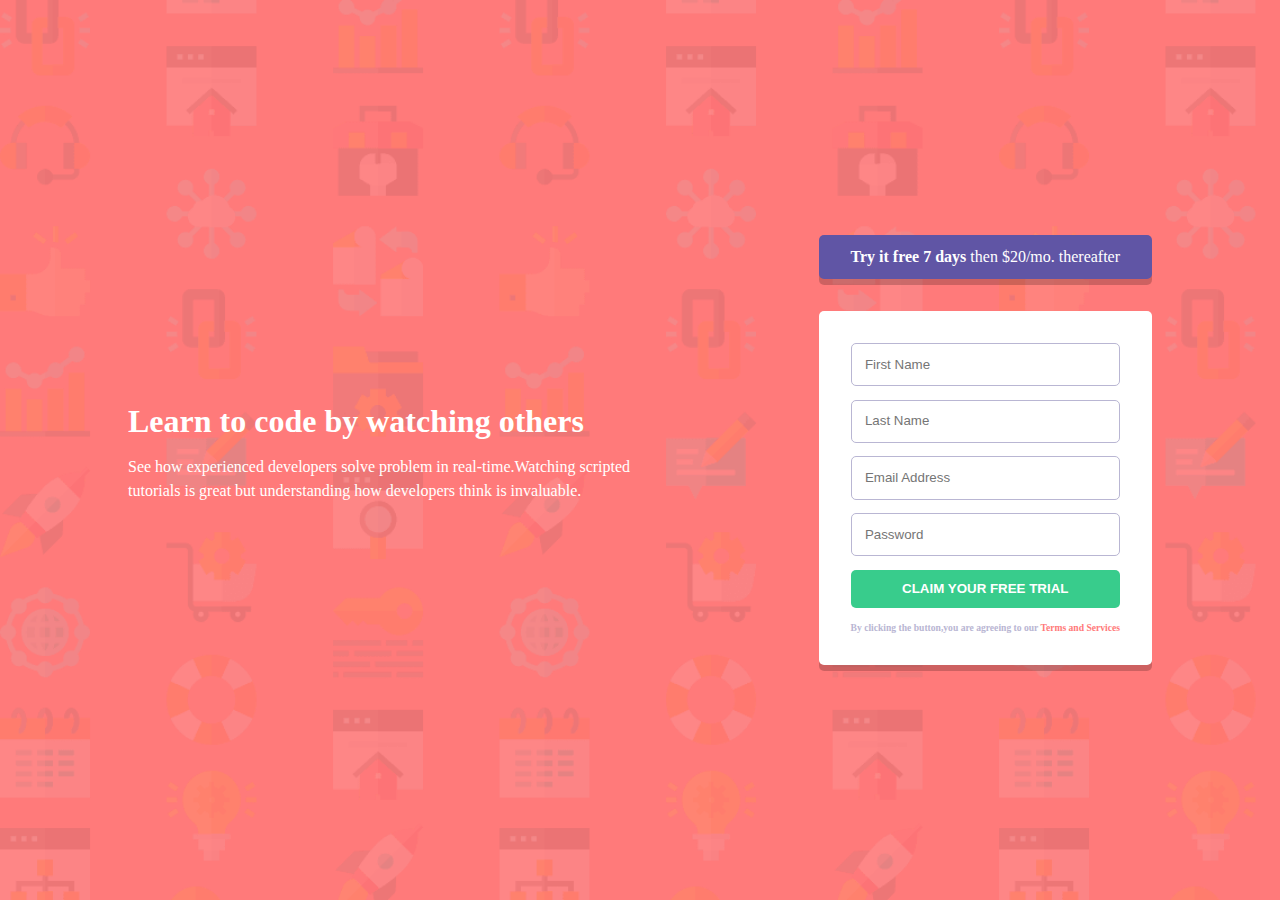
<file: index.html>
<!DOCTYPE html>
<html lang="en">
  <head>
    <meta charset="UTF-8" />
    <meta name="viewport" content="width=device-width, initial-scale=1.0" />
    <title>Login form</title>
    <link
      rel="icon"
      type="image/png"
      sizes="32x32"
      href="../intro-component-with-signup-form-master/images/favicon-32x32.png"
    />
    <link rel="stylesheet" href="styles.css" />
  </head>

  <body>
    <div class="header">
      <div class="content">
        <div class="cta-text">
          <h2 class="cta-heading">Learn to code by watching others</h2>
          <p class="cta-paragrah">
            See how experienced developers solve problem in real-time.Watching
            scripted tutorials is great but understanding how developers think
            is invaluable.
          </p>
        </div>

        <div class="action">
          <div class="free-trial">
            <p><strong>Try it free 7 days</strong> then $20/mo. thereafter</p>
          </div>

          <form class="cta" novalidate>
            <div class="holder">
              <input
                type="text"
                placeholder="First Name"
                name="fname"
                id="fname"
                class="detail"
              />
              <svg width="24" height="24" xmlns="http://www.w3.org/2000/svg">
                <g fill="none" fill-rule="evenodd">
                  <circle fill="#FF7979" cx="12" cy="12" r="12" />
                  <rect fill="#FFF" x="11" y="6" width="2" height="9" rx="1" />
                  <rect fill="#FFF" x="11" y="17" width="2" height="2" rx="1" />
                </g>
              </svg>
              <p class="error-msg error-msg1"></p>
            </div>

            <div class="holder">
              <input
                type="text"
                placeholder="Last Name"
                name="lname"
                id="lname"
                class="detail"
              />
              <svg width="24" height="24" xmlns="http://www.w3.org/2000/svg">
                <g fill="none" fill-rule="evenodd">
                  <circle fill="#FF7979" cx="12" cy="12" r="12" />
                  <rect fill="#FFF" x="11" y="6" width="2" height="9" rx="1" />
                  <rect fill="#FFF" x="11" y="17" width="2" height="2" rx="1" />
                </g>
              </svg>
              <p class="error-msg error-msg2"></p>
            </div>

            <div class="holder">
              <input
                type="email"
                placeholder="Email Address"
                name="email"
                id="email"
                class="detail"
              />
              <svg width="24" height="24" xmlns="http://www.w3.org/2000/svg">
                <g fill="none" fill-rule="evenodd">
                  <circle fill="#FF7979" cx="12" cy="12" r="12" />
                  <rect fill="#FFF" x="11" y="6" width="2" height="9" rx="1" />
                  <rect fill="#FFF" x="11" y="17" width="2" height="2" rx="1" />
                </g>
              </svg>
              <p class="error-msg error-msg3"></p>
            </div>

            <div class="holder">
              <input
                type="password"
                placeholder="Password"
                name="password"
                id="password"
                class="detail"
              />
              <svg width="24" height="24" xmlns="http://www.w3.org/2000/svg">
                <g fill="none" fill-rule="evenodd">
                  <circle fill="#FF7979" cx="12" cy="12" r="12" />
                  <rect fill="#FFF" x="11" y="6" width="2" height="9" rx="1" />
                  <rect fill="#FFF" x="11" y="17" width="2" height="2" rx="1" />
                </g>
              </svg>
              <p class="error-msg error-msg4"></p>
            </div>

            <button type="submit" class="submit-btn">
              CLAIM YOUR FREE TRIAL
            </button>

            <footer class="footnote">
              <p>
                By clicking the button,you are agreeing to our
                <a href="#" class="terms">Terms and Services</a>
              </p>
            </footer>
          </form>
        </div>
      </div>
    </div>
    <script src="script.js"></script>
  </body>
</html>
</file>
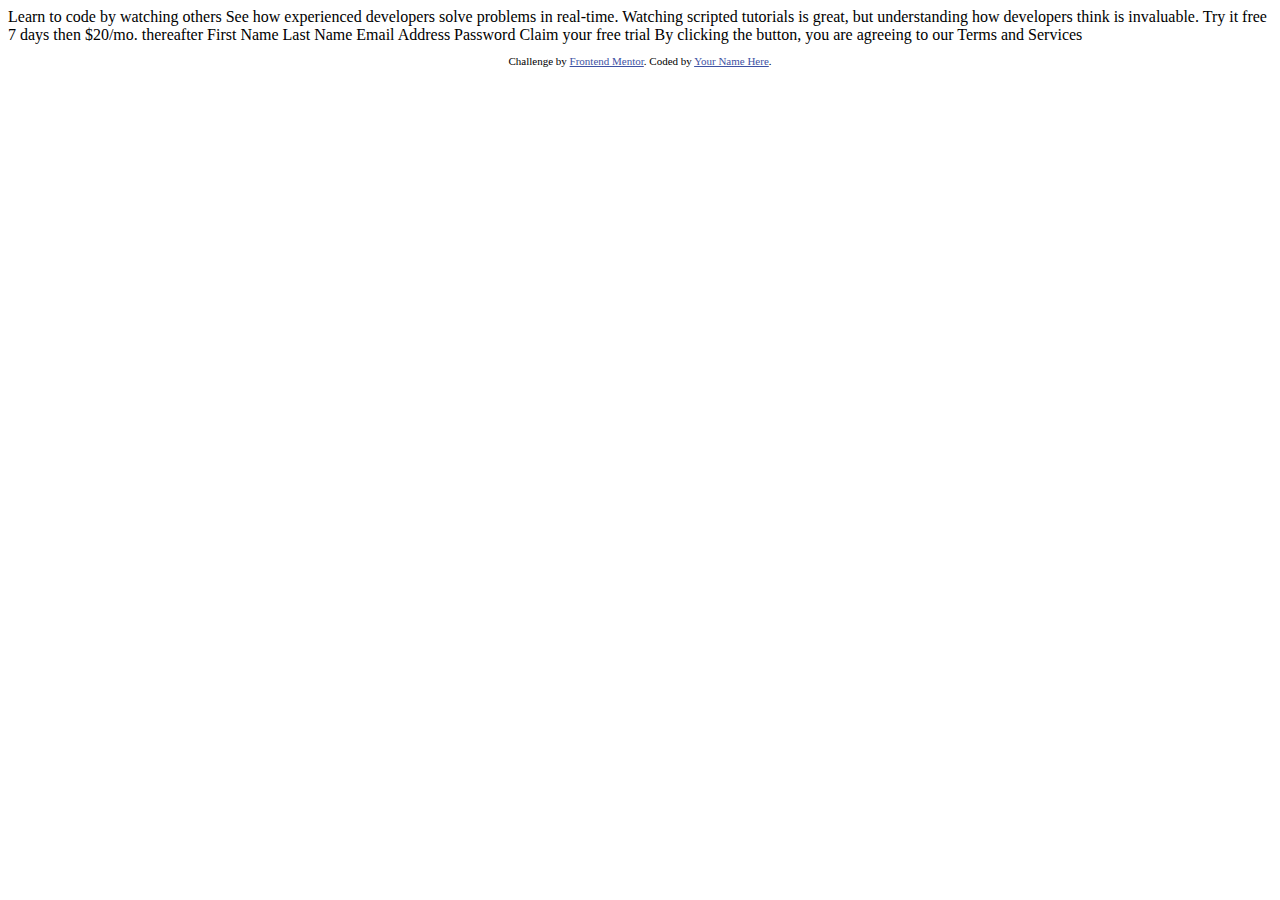
<file: intro-component-with-signup-form-master/index.html>
<!DOCTYPE html>
<html lang="en">
  <head>
    <meta charset="UTF-8" />
    <meta name="viewport" content="width=device-width, initial-scale=1.0" />
    <!-- displays site properly based on user's device -->
    <link
      rel="icon"
      type="image/png"
      sizes="32x32"
      href="./images/favicon-32x32.png"
    />

    <title>Frontend Mentor | Intro component with sign up form</title>

    <!-- Feel free to remove these styles or customise in your own stylesheet 👍 -->
    <style>
      .attribution {
        font-size: 11px;
        text-align: center;
      }
      .attribution a {
        color: hsl(228, 45%, 44%);
      }
    </style>
  </head>
  <body>
    Learn to code by watching others See how experienced developers solve
    problems in real-time. Watching scripted tutorials is great, but
    understanding how developers think is invaluable. Try it free 7 days then
    $20/mo. thereafter First Name Last Name Email Address Password Claim your
    free trial By clicking the button, you are agreeing to our Terms and
    Services

    <footer>
      <p class="attribution">
        Challenge by
        <a href="https://www.frontendmentor.io?ref=challenge" target="_blank"
          >Frontend Mentor</a
        >. Coded by <a href="#">Your Name Here</a>.
      </p>
    </footer>
  </body>
</html>
</file>
<file: styles.css>
:root {
  --text-color: #fff;
  --grey-color: hsl(246, 25%, 77%);
  --blue-color: hsl(248, 32%, 49%);
  --green-color: hsl(154, 59%, 51%);
  --red-color: hsl(0, 100%, 74%);
  font-size: 16px;
}

* {
  margin: 0;
  padding: 0;
  box-sizing: border-box;
}

.header {
  width: 100%;
  height: 100vh;
  background: var(--red-color)
    url("../intro-component-with-signup-form-master/images/bg-intro-desktop.png")
    no-repeat;
  background-size: cover;
  display: flex;
  align-items: center;
  justify-content: center;
}

.content {
  width: 80%;
  display: flex;
  align-items: center;
  justify-content: space-between;
}

.cta-text {
  color: var(--text-color);
  text-align: left;
  font-size: 1rem;
  line-height: 1.5;
  word-wrap: break-word;
  width: 50%;
}

.cta-heading {
  font-size: 2rem;
  margin: 0 0 0.3em 0;
}

.free-trial {
  background: var(--blue-color);
  color: var(--text-color);
  padding: 0.8em;
  text-align: center;
  border-radius: 5px;
  margin: 0 0 2em 0;
  box-shadow: 0 6px 0 0 rgba(0, 0, 0, 0.1), 0 6px 0 0 rgba(0, 0, 0, 0.1);
}
.cta {
  box-shadow: 0 6px 0 0 rgba(0, 0, 0, 0.1), 0 6px 0 0 rgba(0, 0, 0, 0.1);
  background: var(--text-color);
  padding: 2em;
  border-radius: 5px;
}

.cta input[type="text"],
input[type="password"],
input[type="email"] {
  padding: 0.8em 1em;
  border: 1px solid var(--grey-color);
  border-radius: 5px;
  line-height: 1.5;
  width: 100%;
  margin-bottom: 1em;
}

.cta input[type="text"]:focus,
input[type="password"]:focus,
input[type="email"]:focus {
  border: 1px solid var(--blue-color);
}

.submit-btn {
  width: 100%;
  padding: 0.7em 1em;
  border: none;
  border-radius: 5px;
  line-height: 1.5;
  background: var(--green-color);
  color: var(--text-color);
  font-weight: bold;
  margin-bottom: 1em;
}

.submit-btn:hover {
  cursor: pointer;
  background-color: rgba(56, 204, 140, 0.7);
}

.footnote p {
  font-size: 0.6rem;
  font-weight: bold;
  color: var(--grey-color);
}

.holder {
  position: relative;
}

.holder svg {
  position: absolute;
  right: 20px;
  top: 10px;
  display: none;
}

.terms {
  color: var(--red-color);
  text-decoration: none;
}

.error-msg {
  font-size: 0.6rem;
  color: var(--red-color);
  text-align: right;
  margin: -1em 0 1em 0;
  font-style: italic;
  display: none;
}

.error {
  display: block;
}
</file>
